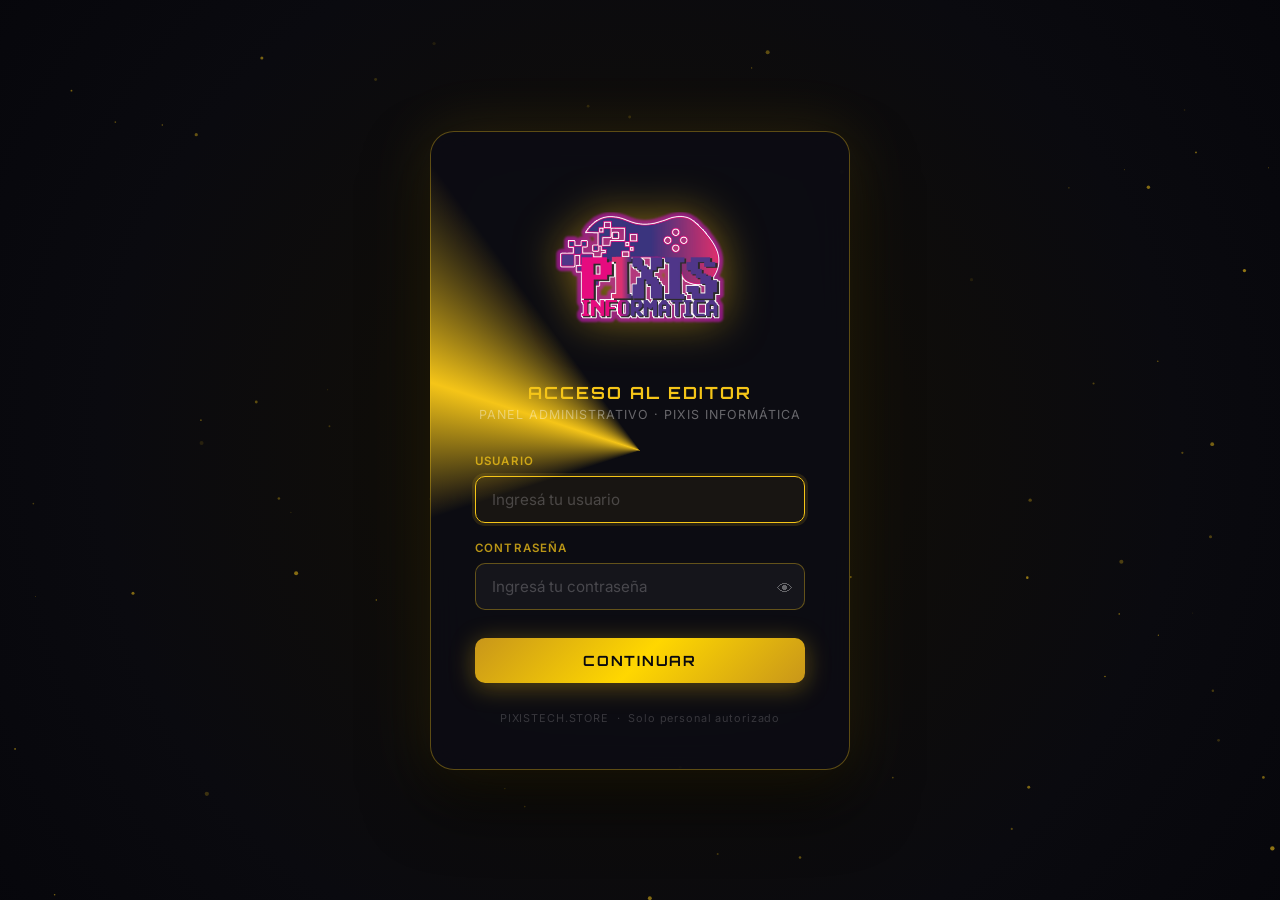
<file: login.html>
<!DOCTYPE html>
<html lang="es">
<head>
  <meta charset="UTF-8">
  <meta name="viewport" content="width=device-width, initial-scale=1.0">
  <title>PIXIS — Acceso al Editor</title>
  <link href="https://fonts.googleapis.com/css2?family=Orbitron:wght@500;700;900&family=Inter:wght@400;500;600&display=swap" rel="stylesheet">
  <style>
    *, *::before, *::after { box-sizing: border-box; margin: 0; padding: 0; }

    :root {
      --gold:    #f5c518;
      --gold2:   #ffd700;
      --dark:    #0a0a0f;
      --panel:   rgba(12,12,20,0.92);
      --border:  rgba(245,197,24,0.35);
      --glow:    rgba(245,197,24,0.18);
      --error:   #ff4d4d;
      --success: #00e676;
    }

    html, body {
      width: 100%; height: 100%;
      background: var(--dark);
      display: flex;
      align-items: center;
      justify-content: center;
      overflow: hidden;
      font-family: 'Inter', sans-serif;
    }

    /* ── Fondo animado de partículas ── */
    canvas#bg {
      position: fixed;
      inset: 0;
      z-index: 0;
      pointer-events: none;
    }

    /* ── Tarjeta principal ── */
    .card {
      position: relative;
      z-index: 10;
      background: var(--panel);
      border: 1px solid var(--border);
      border-radius: 24px;
      padding: 52px 44px 44px;
      width: min(420px, 92vw);
      box-shadow:
        0 0 60px rgba(245,197,24,0.12),
        0 32px 64px rgba(0,0,0,0.7);
      backdrop-filter: blur(18px);
      animation: slideUp .55s cubic-bezier(.22,.68,0,1.2) both;
    }

    @keyframes slideUp {
      from { opacity: 0; transform: translateY(40px) scale(.97); }
      to   { opacity: 1; transform: translateY(0) scale(1); }
    }

    /* ── Logo ── */
    .logo-wrap {
      display: flex;
      justify-content: center;
      margin-bottom: 28px;
    }
    .logo-wrap img {
      width: 170px;
      height: 170px;
      object-fit: contain;
      filter: drop-shadow(0 0 22px rgba(245,197,24,0.55));
      animation: pulse 3s ease-in-out infinite;
    }
    @keyframes pulse {
      0%, 100% { filter: drop-shadow(0 0 18px rgba(245,197,24,0.45)); }
      50%       { filter: drop-shadow(0 0 36px rgba(245,197,24,0.80)); }
    }

    /* ── Título ── */
    .card h1 {
      font-family: 'Orbitron', sans-serif;
      font-size: 1.05rem;
      font-weight: 700;
      color: var(--gold);
      text-align: center;
      letter-spacing: .12em;
      text-transform: uppercase;
      margin-bottom: 4px;
    }
    .subtitle {
      text-align: center;
      font-size: .78rem;
      color: rgba(255,255,255,0.38);
      letter-spacing: .08em;
      text-transform: uppercase;
      margin-bottom: 32px;
    }

    /* ── Inputs ── */
    .field {
      position: relative;
      margin-bottom: 18px;
    }
    .field label {
      display: block;
      font-size: .72rem;
      font-weight: 600;
      color: rgba(245,197,24,0.75);
      letter-spacing: .1em;
      text-transform: uppercase;
      margin-bottom: 8px;
    }
    .field input {
      width: 100%;
      padding: 13px 44px 13px 16px;
      background: rgba(255,255,255,0.04);
      border: 1.5px solid var(--border);
      border-radius: 10px;
      color: #fff;
      font-size: .95rem;
      font-family: 'Inter', sans-serif;
      outline: none;
      transition: border-color .25s, box-shadow .25s, background .25s;
    }
    .field input:focus {
      border-color: var(--gold);
      background: rgba(245,197,24,0.05);
      box-shadow: 0 0 0 3px rgba(245,197,24,0.12);
    }
    .field input::placeholder { color: rgba(255,255,255,0.22); }

    /* ojo de contraseña */
    .eye-btn {
      position: absolute;
      right: 12px;
      bottom: 13px;
      background: none;
      border: none;
      cursor: pointer;
      color: rgba(255,255,255,0.35);
      font-size: 1rem;
      line-height: 1;
      transition: color .2s;
      padding: 0;
    }
    .eye-btn:hover { color: var(--gold); }

    /* ── Botón ── */
    #loginBtn {
      width: 100%;
      padding: 14px;
      margin-top: 10px;
      background: linear-gradient(135deg, #c8961a 0%, var(--gold2) 50%, #c8961a 100%);
      border: none;
      border-radius: 10px;
      color: #0a0a0f;
      font-family: 'Orbitron', sans-serif;
      font-size: .88rem;
      font-weight: 700;
      letter-spacing: .12em;
      text-transform: uppercase;
      cursor: pointer;
      transition: opacity .2s, transform .15s, box-shadow .25s;
      box-shadow: 0 4px 24px rgba(245,197,24,0.35);
      position: relative;
      overflow: hidden;
    }
    #loginBtn::after {
      content: '';
      position: absolute;
      inset: 0;
      background: linear-gradient(120deg, transparent 30%, rgba(255,255,255,0.22) 50%, transparent 70%);
      transform: translateX(-100%);
      transition: transform .5s;
    }
    #loginBtn:hover::after { transform: translateX(100%); }
    #loginBtn:hover { box-shadow: 0 6px 32px rgba(245,197,24,0.55); transform: translateY(-1px); }
    #loginBtn:active { transform: translateY(1px); }
    #loginBtn:disabled { opacity: .5; cursor: not-allowed; transform: none; }

    /* ── Mensaje de error ── */
    #errMsg {
      display: none;
      text-align: center;
      font-size: .82rem;
      color: var(--error);
      margin-top: 14px;
      padding: 10px 14px;
      background: rgba(255,77,77,0.1);
      border: 1px solid rgba(255,77,77,0.3);
      border-radius: 8px;
      animation: shake .35s ease;
    }
    @keyframes shake {
      0%,100% { transform: translateX(0); }
      20%,60%  { transform: translateX(-6px); }
      40%,80%  { transform: translateX(6px); }
    }

    /* ── Intentos bloqueados ── */
    #lockMsg {
      display: none;
      text-align: center;
      font-size: .82rem;
      color: var(--error);
      margin-top: 14px;
      padding: 10px 14px;
      background: rgba(255,77,77,0.08);
      border: 1px solid rgba(255,77,77,0.25);
      border-radius: 8px;
    }

    /* ── Footer ── */
    .footer-text {
      text-align: center;
      font-size: .68rem;
      color: rgba(255,255,255,0.18);
      margin-top: 28px;
      letter-spacing: .08em;
    }

    /* ── Loading spinner en botón ── */
    .spinner {
      display: inline-block;
      width: 14px; height: 14px;
      border: 2px solid rgba(10,10,15,0.4);
      border-top-color: #0a0a0f;
      border-radius: 50%;
      animation: spin .7s linear infinite;
      vertical-align: middle;
      margin-right: 8px;
    }
    @keyframes spin { to { transform: rotate(360deg); } }

    /* ── Borde dorado animado ── */
    .card::before {
      content: '';
      position: absolute;
      inset: -1px;
      border-radius: 24px;
      background: conic-gradient(from var(--angle, 0deg), transparent 70%, var(--gold) 80%, transparent 90%);
      z-index: -1;
      animation: rotateBorder 4s linear infinite;
    }
    @property --angle {
      syntax: '<angle>';
      initial-value: 0deg;
      inherits: false;
    }
    @keyframes rotateBorder { to { --angle: 360deg; } }
  </style>
</head>
<body>

<canvas id="bg"></canvas>

<div class="card" role="main" aria-label="Panel de inicio de sesión del editor">

  <div class="logo-wrap">
    <img src="img/logo_pixis.png" alt="Logo PIXIS Informática">
  </div>

  <h1>Acceso al Editor</h1>
  <p class="subtitle">Panel administrativo · Pixis Informática</p>

  <form id="loginForm" autocomplete="off" onsubmit="return false;">

    <!-- PASO 1: Usuario y Password -->
    <div id="step1">
      <div class="field">
        <label for="usr">Usuario</label>
        <input id="usr" type="text" name="username" placeholder="Ingresá tu usuario" autocomplete="off" required>
      </div>

      <div class="field">
        <label for="pwd">Contraseña</label>
        <input id="pwd" type="password" name="password" placeholder="Ingresá tu contraseña" autocomplete="new-password" required>
        <button type="button" class="eye-btn" id="eyeBtn" aria-label="Mostrar/ocultar contraseña">👁</button>
      </div>

      <button type="button" id="loginBtn">Continuar</button>
    </div>

    <!-- PASO 2: Código de Seguridad (Oculto al inicio) -->
    <div id="step2" style="display:none; animation: fadeIn .4s ease both;">
      <div class="field">
        <label for="2fa">Código de Seguridad (QR)</label>
        <input id="2fa" type="text" maxlength="6" placeholder="000 000" style="text-align:center; font-size:1.5rem; letter-spacing:8px; font-family:'Orbitron';">
        <div style="font-size:10px; color:var(--gold); margin-top:8px; text-align:center; opacity:.7;">
          Abrí Microsoft Authenticator y poné el código.
        </div>
      </div>

      <button type="button" id="verifyBtn" style="background:var(--success); color:#000;">Verificar y Entrar</button>
      
      <div style="text-align:center; margin-top:15px;">
        <button type="button" id="forgotBtn" style="background:none; border:none; color:var(--gold); font-size:11px; text-decoration:underline; cursor:pointer; opacity:.6; transition:opacity .2s;">¿Olvidaste tu código? Recibir por Mail</button>
      </div>

      <button type="button" id="backBtn" style="background:transparent; border:1px solid rgba(255,255,255,0.1); color:#fff; font-size:10px; margin-top:15px; width:100%;">Volver</button>
    </div>

    <div id="errMsg" role="alert" aria-live="polite">
      ❌ Usuario o contraseña incorrectos
    </div>
    <div id="lockMsg" role="alert" aria-live="polite">
      🔒 Demasiados intentos. Espera <span id="countdown">30</span> segundos.
    </div>

  </form>

  <p class="footer-text">PIXISTECH.STORE &nbsp;·&nbsp; Solo personal autorizado</p>
</div>

<script>
/* ════════════════════════════════════════
   CANVAS — partículas doradas de fondo
════════════════════════════════════════ */
(function() {
  const canvas = document.getElementById('bg');
  const ctx    = canvas.getContext('2d');
  let W, H, particles;

  function resize() {
    W = canvas.width  = window.innerWidth;
    H = canvas.height = window.innerHeight;
  }

  function createParticles() {
    particles = Array.from({ length: 80 }, () => ({
      x: Math.random() * W,
      y: Math.random() * H,
      r: Math.random() * 1.8 + .4,
      vx: (Math.random() - .5) * .35,
      vy: (Math.random() - .5) * .35,
      alpha: Math.random() * .55 + .1
    }));
  }

  function draw() {
    ctx.clearRect(0, 0, W, H);
    // gradiente de fondo
    const grad = ctx.createRadialGradient(W/2, H/2, 0, W/2, H/2, Math.max(W,H)*.7);
    grad.addColorStop(0,   'rgba(20,16,5,1)');
    grad.addColorStop(.6,  'rgba(10,10,15,1)');
    grad.addColorStop(1,   'rgba(5,5,10,1)');
    ctx.fillStyle = grad;
    ctx.fillRect(0, 0, W, H);

    particles.forEach(p => {
      p.x += p.vx; p.y += p.vy;
      if (p.x < 0) p.x = W; if (p.x > W) p.x = 0;
      if (p.y < 0) p.y = H; if (p.y > H) p.y = 0;

      ctx.beginPath();
      ctx.arc(p.x, p.y, p.r, 0, Math.PI * 2);
      ctx.fillStyle = `rgba(245,197,24,${p.alpha})`;
      ctx.fill();
    });

    requestAnimationFrame(draw);
  }

  window.addEventListener('resize', () => { resize(); createParticles(); });
  resize(); createParticles(); draw();
})();

/* ════════════════════════════════════════
   LÓGICA DE LOGIN
════════════════════════════════════════ */
// Lee credenciales personalizadas guardadas por el panel Admin del editor.
// Si nunca se cambiaron, usa los valores por defecto.
const MAX_TRIES  = 5;
const LOCK_SECS  = 30;

let attempts  = 0;
let locked    = false;
let lockTimer = null;

const btn       = document.getElementById('loginBtn');
const verifyBtn = document.getElementById('verifyBtn');
const backBtn   = document.getElementById('backBtn');
const errMsg    = document.getElementById('errMsg');
const lockMsg   = document.getElementById('lockMsg');
const countdown = document.getElementById('countdown');
const eyeBtn    = document.getElementById('eyeBtn');
const pwdInput  = document.getElementById('pwd');
const usrInput  = document.getElementById('usr');
const faInput   = document.getElementById('2fa');

const step1     = document.getElementById('step1');
const step2     = document.getElementById('step2');

/* ── Ojo: mostrar/ocultar contraseña ── */
eyeBtn.addEventListener('click', () => {
  const show = pwdInput.type === 'password';
  pwdInput.type = show ? 'text' : 'password';
  eyeBtn.textContent = show ? '🙈' : '👁';
});

/* ── Paso 1: Validar Password en el Servidor ── */
async function attemptLogin() {
  if (locked) return;
  const user = usrInput.value.trim();
  const pass = pwdInput.value;

  if (!user || !pass) { showError('Ingresá tus credenciales'); return; }

  try {
    btn.disabled = true;
    btn.innerHTML = '<span class="spinner"></span>Verificando…';

    const res = await fetch('/api/login', {
      method: 'POST',
      body: JSON.stringify({ user, pass })
    });
    const data = await res.json();

    if (data.ok) {
      // Éxito Paso 1 -> Mostrar Paso 2
      errMsg.style.display = 'none';
      step1.style.display = 'none';
      step2.style.display = 'block';
      faInput.focus();
    } else {
      throw new Error(data.error);
    }
  } catch (e) {
    attempts++;
    btn.disabled = false;
    btn.innerHTML = 'Continuar';
    showError('❌ Usuario o contraseña incorrectos');
    if (attempts >= MAX_TRIES) startLock();
  }
}

/* ── Paso 2: Validar 2FA en el Servidor ── */
async function verify2FA() {
  const token = faInput.value.trim();
  if (token.length < 6) return;

  try {
    verifyBtn.disabled = true;
    verifyBtn.innerHTML = '<span class="spinner"></span>Validando Token…';

    const res = await fetch('/api/verify-2fa', {
      method: 'POST',
      body: JSON.stringify({ token })
    });
    const data = await res.json();

    if (data.ok) {
      sessionStorage.setItem('pixis_session', 'active');
      window.location.replace('index.html?edit=true');
    } else {
      throw new Error(data.error);
    }
  } catch (e) {
    verifyBtn.disabled = false;
    verifyBtn.innerHTML = 'Verificar y Entrar';
    showError('❌ Código 2FA incorrecto');
  }
}

const forgotBtn = document.getElementById('forgotBtn');

/* ── Solicitar Código de Emergencia ── */
forgotBtn.addEventListener('click', async () => {
  try {
    forgotBtn.disabled = true;
    forgotBtn.textContent = 'Enviando código...';

    const res = await fetch('/api/request-recovery', { method: 'POST' });
    const data = await res.json();

    if (data.ok) {
      showError('✅ Código enviado. Revisá tu mail o la consola.');
      setTimeout(() => {
        forgotBtn.disabled = false;
        forgotBtn.textContent = '¿Olvidaste tu código? Recibir por Mail';
      }, 3000);
    }
  } catch (e) {
    forgotBtn.disabled = false;
    forgotBtn.textContent = 'Error al enviar mail';
  }
});

backBtn.addEventListener('click', () => {
  step2.style.display = 'none';
  step1.style.display = 'block';
  errMsg.style.display = 'none';
});

btn.addEventListener('click', attemptLogin);
verifyBtn.addEventListener('click', verify2FA);

faInput.addEventListener('keyup', (e) => {
  if (faInput.value.length === 6) verify2FA();
  if (e.key === 'Enter') verify2FA();
});

function showError(txt) {
  errMsg.textContent = txt;
  errMsg.style.display = 'block';
  errMsg.style.animation = 'none';
  errMsg.offsetHeight; 
  errMsg.style.animation = '';
}

function startLock() {
  locked = true;
  btn.disabled = true;
  usrInput.disabled = true;
  pwdInput.disabled = true;
  errMsg.style.display = 'none';
  lockMsg.style.display = 'block';
  let secs = LOCK_SECS;
  countdown.textContent = secs;
  lockTimer = setInterval(() => {
    secs--;
    countdown.textContent = secs;
    if (secs <= 0) {
      clearInterval(lockTimer);
      locked = false;
      attempts = 0;
      btn.disabled = false;
      usrInput.disabled = false;
      pwdInput.disabled = false;
      lockMsg.style.display = 'none';
    }
  }, 1000);
}

window.addEventListener('load', () => usrInput.focus());
</script>
</body>
</html>
</file>
